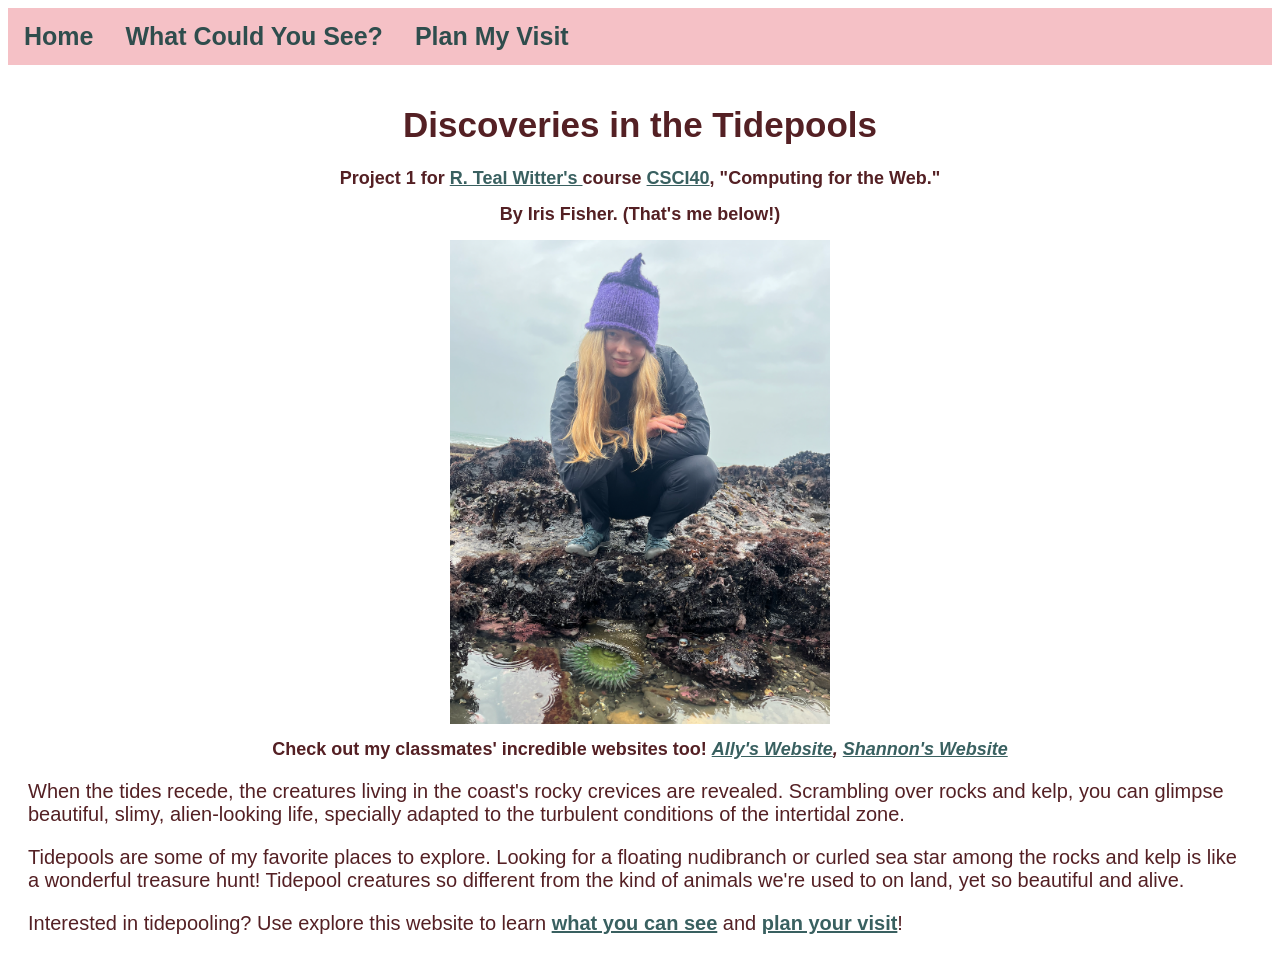
<file: index.html>
<!DOCTYPE html>
<html lang="en">
<head>
  <!-- Google tag (gtag.js) -->
<script async src="https://www.googletagmanager.com/gtag/js?id=G-JJKGRTYZ3C"></script>
<script>
  window.dataLayer = window.dataLayer || [];
  function gtag(){dataLayer.push(arguments);}
  gtag('js', new Date());

  gtag('config', 'G-JJKGRTYZ3C');
</script>

  <meta charset="utf-8">
    <title>Discoveries in the Tidepools: Home</title>
    <link rel="stylesheet" href="style.css">
      <meta name="description" content="The tidepools are an incredible 
      place to appreciate aquatic life. Learn about the creatures that 
      live in them and how to plan a tidepooling expedition here.">
</head>
<body>

  <div class="headerDiv">
        <ul>
            <li><a href="index.html">Home</a></li>
            <li><a href="index3.html">What Could You See?</a></li>
            <li><a href="index2.html">Plan My Visit</a></li>
        </ul>
  </div>

  <div class="titleDiv">
    <h1 class="center">Discoveries in the Tidepools</h1>
  </div>

  <div class="subtitleDiv">
    <h2 class="center"> Project 1 for <a class="center" href="https://www.rtealwitter.com">R. Teal Witter's </a>
       course <a class="center" href="https://github.com/rtealwitter/introcs2026fall"> CSCI40</a>, "Computing for the Web."</h2>
     <h2 class="center"> By Iris Fisher. (That's me below!)</h2>
  </div>

  <div class="bodyDiv">
    <img class="imgcenter" id="img1" src="thatsme.png" alt="An image of a blonde college-aged girl wearing a purple hat squatting in behind a large sea anenome.">   
    <h2 class="center"> Check out my classmates' incredible websites too! <span class="italic">
      <a href="https://allyvenezia.github.io/Ally-Portfolio/index.html">Ally's Website</a>, 
      <a href="https://sbennitt29.github.io/lab-homepage/">Shannon's Website</a></span></h2>
 
    <p>When the tides recede, the creatures living in the coast's rocky crevices are revealed. Scrambling over rocks and kelp, you can glimpse beautiful, slimy, alien-looking life, specially adapted to the turbulent conditions of the intertidal zone.</p>
    <p> Tidepools are some of my favorite places to explore. Looking for a floating nudibranch or curled sea star among the rocks and kelp is like a wonderful treasure hunt! Tidepool creatures so different from the kind of animals we're used to on land, yet so beautiful and alive.  </p>
    <p>Interested in tidepooling? Use explore this website to learn <a href="index3.html"> what you can see</a> and <a href="index2.html">plan your visit</a>! </p>
  </div>

  </body>
</html>
</file>
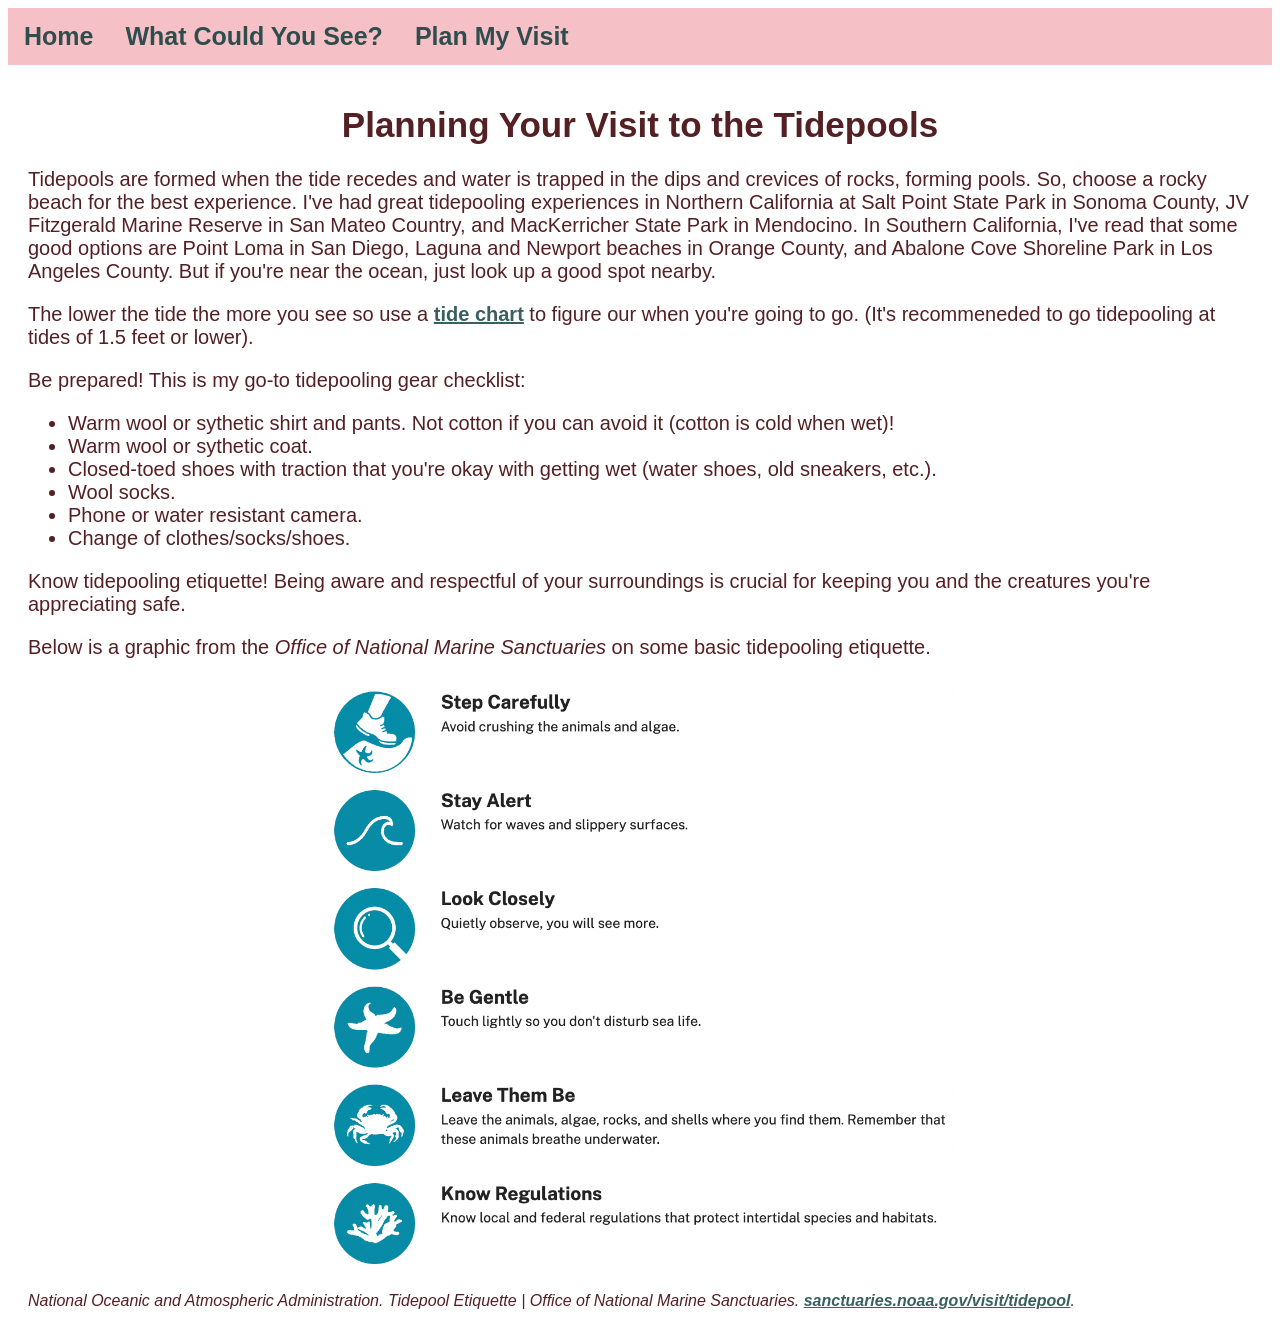
<file: index2.html>
<!DOCTYPE html>
<html lang="en">
<head>
    
    <!-- Google tag (gtag.js) -->
<script async src="https://www.googletagmanager.com/gtag/js?id=G-JJKGRTYZ3C"></script>
<script>
  window.dataLayer = window.dataLayer || [];
  function gtag(){dataLayer.push(arguments);}
  gtag('js', new Date());

  gtag('config', 'G-JJKGRTYZ3C');
</script>

  <meta charset="utf-8">
    <title>Discoveries in the Tidepools: Planning Your Trip</title>
    <link rel="stylesheet" href="style.css">
     <meta name="description" content="Plan your tidepooling trip in advance 
     for the best experience. Choose a spot of shoreline with lots of 
     rocky crevices for life to live in and check a tidechart.">
</head>

<body>
    <div class="headerDiv">
        <ul>
            <li><a href="index.html">Home</a></li>
            <li><a href="index3.html">What Could You See?</a></li>
            <li><a href="index2.html">Plan My Visit</a></li>
        </ul>
    </div>

    <div class="titleDiv">
        <h1 class="center">Planning Your Visit to the Tidepools</h1>
    </div>

    <div class="bodyDiv">
    <p> Tidepools are formed when the tide recedes and water is trapped 
        in the dips and crevices of rocks, forming pools. So, choose a rocky beach for 
        the best experience. I've had great tidepooling experiences in Northern California at Salt Point State 
        Park in Sonoma County, JV Fitzgerald Marine Reserve in San Mateo Country, 
        and MacKerricher State Park in Mendocino. In Southern California, I've read that some good
        options are Point Loma in San Diego, Laguna and Newport beaches in Orange County, and Abalone Cove 
        Shoreline Park in Los Angeles County. But if you're near the ocean, just look up a good spot
        nearby.
        <p>The lower the tide the more you see so use a 
            <a href=https://tidesandcurrents.noaa.gov/tide_predictions.html>tide chart</a> 
            to figure our when you're going to go. (It's recommeneded to go tidepooling at 
            tides of 1.5 feet or lower).</p>
    
        <p>Be prepared! This is my go-to tidepooling gear checklist:</p>
        
        <ul>
            <li>Warm wool or sythetic shirt and pants. Not cotton if you can avoid it (cotton is cold when wet)! </li>
            <li>Warm wool or sythetic coat.</li>
            <li>Closed-toed shoes with traction that you're okay with getting wet (water shoes, old sneakers, etc.).</li>
            <li>Wool socks.</li>
            <li>Phone or water resistant camera.</li>
            <li>Change of clothes/socks/shoes.</li>
        </ul>

         <p>Know tidepooling etiquette! Being aware and respectful of your surroundings
            is crucial for keeping you and the creatures you're appreciating safe.
         </p>

         <p>Below is a graphic from the <span class="italic">Office of National Marine Sanctuaries</span> on some basic
            tidepooling etiquette.
         </p>
        
        <img id="img5" class="imgcenter" src="tidepoolingSafety.png" 
        alt="An infographic of tidepooling tips. 
        Step Carefully: Avoid crushing th eanimals and algae. 
        Stay Alert: Watch for waves and slippery surfaces.
        Look Closely: Quietly observe, you will see more.
        Be Gentle: Touch lightly so you don't disturb sea life.
        Leave Them Be: Leave the animals, algae, rocks, and shells where you find them. Remember that these animals breathe underwater.
        Know Regulations: Know local and federal regulations that protect intertidal species and habitats.">
        <p id="citation2"> National Oceanic and Atmospheric Administration. 
            Tidepool Etiquette | Office of National Marine Sanctuaries. <a 
            href="https://sanctuaries.noaa.gov/visit/tidepool/">sanctuaries.noaa.gov/visit/tidepool</a>.</p>   
    </div>
</body>
</file>
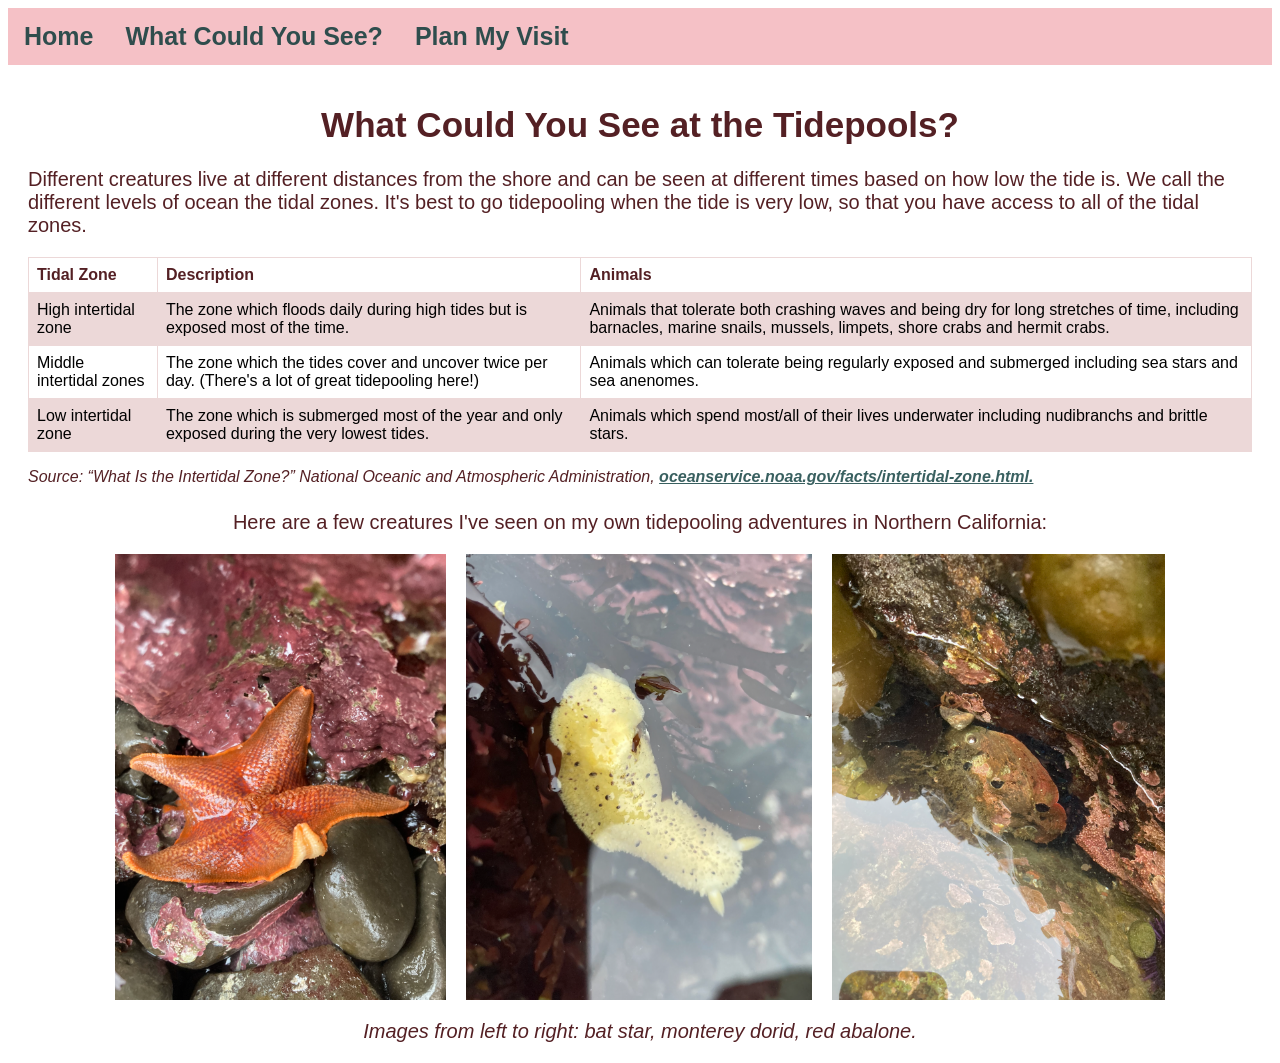
<file: index3.html>
<!DOCTYPE html>
<html lang="en">
<head>
    
<!-- Google tag (gtag.js) -->
<script async src="https://www.googletagmanager.com/gtag/js?id=G-JJKGRTYZ3C"></script>
<script>
  window.dataLayer = window.dataLayer || [];
  function gtag(){dataLayer.push(arguments);}
  gtag('js', new Date());

  gtag('config', 'G-JJKGRTYZ3C');
</script>

  <meta charset="utf-8">
    <title>Discoveries in the Tidepools: What could You see?</title>
    <link rel="stylesheet" href="style.css">
     <meta name="description" content="Different creatures can be found 
     in different parts of the intertidal zone. We divide the intertidal
     zone into three sections.">
</head>

<body>
    <div class="headerDiv">
        <ul>
            <li><a href="index.html">Home</a></li>
            <li><a href="index3.html">What Could You See?</a></li>
            <li><a href="index2.html">Plan My Visit</a></li>
        </ul>
    </div>

    <div class="titleDiv">
        <h1 class="center">What Could You See at the Tidepools?</h1>
    </div>
    
    <div class="bodyDiv">

        <p> Different creatures live at different distances from the shore and 
            can be seen at different times based on how low the tide is.
            We call the different levels of ocean the tidal zones. It's best to go tidepooling
            when the tide is very low, so that you have access to all of the tidal zones.</p>

        <table>
            <tr>
                <th>Tidal Zone</th>
                <th>Description</th>
                <th>Animals</th>
            </tr>
            <tr>
                <td>High intertidal zone</td>
                <td>The zone which floods daily during high tides but is exposed most of the time.</td>
                <td>Animals that tolerate both crashing waves and being dry for long stretches of time, including
                    barnacles, marine snails, mussels, limpets, shore crabs and hermit crabs.</td>
            </tr>
            <tr>
                <td>Middle intertidal zones</td>
                <td>The zone which the tides cover and uncover twice per day. (There's a lot of great tidepooling here!)</td>
                <td>Animals which can tolerate being regularly exposed and submerged including sea stars and sea anenomes.</td>
            </tr>
            <tr>
                <td>Low intertidal zone</td>
                <td>The zone which is submerged most of the year and only exposed during the very
                    lowest tides. 
                </td>
                <td>Animals which spend most/all of their lives underwater including nudibranchs and brittle stars.</td>
            </tr>
        </table>
        <p id="citation2">Source: “What Is the Intertidal Zone?” National Oceanic and Atmospheric Administration, <a href="https://oceanservice.noaa.gov/facts/intertidal-zone.html">oceanservice.noaa.gov/facts/intertidal-zone.html.</a></p>
        <p class="center"> Here are a few creatures I've seen on my own tidepooling adventures in Northern California:</p>
        <div id="imagesDiv">
            <img id="img2" src="bat_star.png" alt="An image of a orange sea star in a rocky environment with one limb lifted up towards the viewer." width="331" height="446">   
            <img id="im3" src="monterey_dorid.png" alt="An image of a fluffy-looking yellow sea slug drifiting through the water." width="346" height="446">
            <img id="img4" src="red_abalone.png" alt="An image of a live red abalone attatched to a large rock." width="333" height="446">
        </div>
        <p class="center"><span class=italic>Images from left to right: bat star, monterey dorid, red abalone.</span></p>
    </div> 
</body>
</file>
<file: style.css>
.headerDiv a {
    background-color:rgb(245, 193, 198);
    display: block;
    text-align: center;
    padding: 14px 16px;
    text-decoration: none;
    font-size: 25px;
    color: rgb(47, 77, 77);
}

.headerDiv ul {
  list-style-type: none;
  margin: 0;
  padding: 0;
  overflow: hidden;
  background-color: rgb(245, 193, 198);
}

.headerDiv li{
      float: left;
}

.titleDiv h1 {
    margin-top: 40px
}

.bodyDiv p,ul{
    font-size: 20px;
    margin-right:20px;
    margin-left:20px;
    color: #542024;
}


.italic{
    font-style: italic;
}

h1 {
    font-size: 35px;
    color: #542024;

}

h2 {
    font-size: 18px !important;
    color: #542024 !important;

}

a {
    font-weight:bold;
    color: rgb(57, 96, 96)
}

a:hover {
    background-color:rgb(225, 178, 183);
}

table {
  font-family: arial, sans-serif;
  border-collapse: collapse;
    margin-right: 20px;
    margin-left: 20px;

}

td, th {
  border: 1px solid rgb(236, 216, 216);
  text-align: left;
  padding: 8px;
}

tr:nth-child(even) {
  background-color: rgb(236, 216, 216);
}

th{
    color: #542024;
}

.center {
    text-align: center;
}

.imgcenter{
    display: block;
    margin: auto;
}

#citation1 {
    font-style:italic;
    font-size: 16px;
    text-align: center;
}

#citation2 {
    font-style:italic;
    font-size: 16px;
    margin-bottom:25px;
}
    
#imagesDiv{
  display: flex;
  justify-content: center;
}
#imagesDiv img{
  margin: 0 10px;
}

#img1 {
    width: 30%; 
    height: 30%
}

#img5 {
    width: 50%;
    height: 50%;
}

div {
   font-family: helvetica;
}

@media (max-width: 700px) {
    .headerDiv ul {
        display: flex;
        justify-content: center;
        align-items: center;
    }   
    .headerDiv a {
    font-size: 20px;
    color: rgb(47, 77, 77);
    }

    .titleDiv h1{
        font-size: 30px
    }
}
</file>
